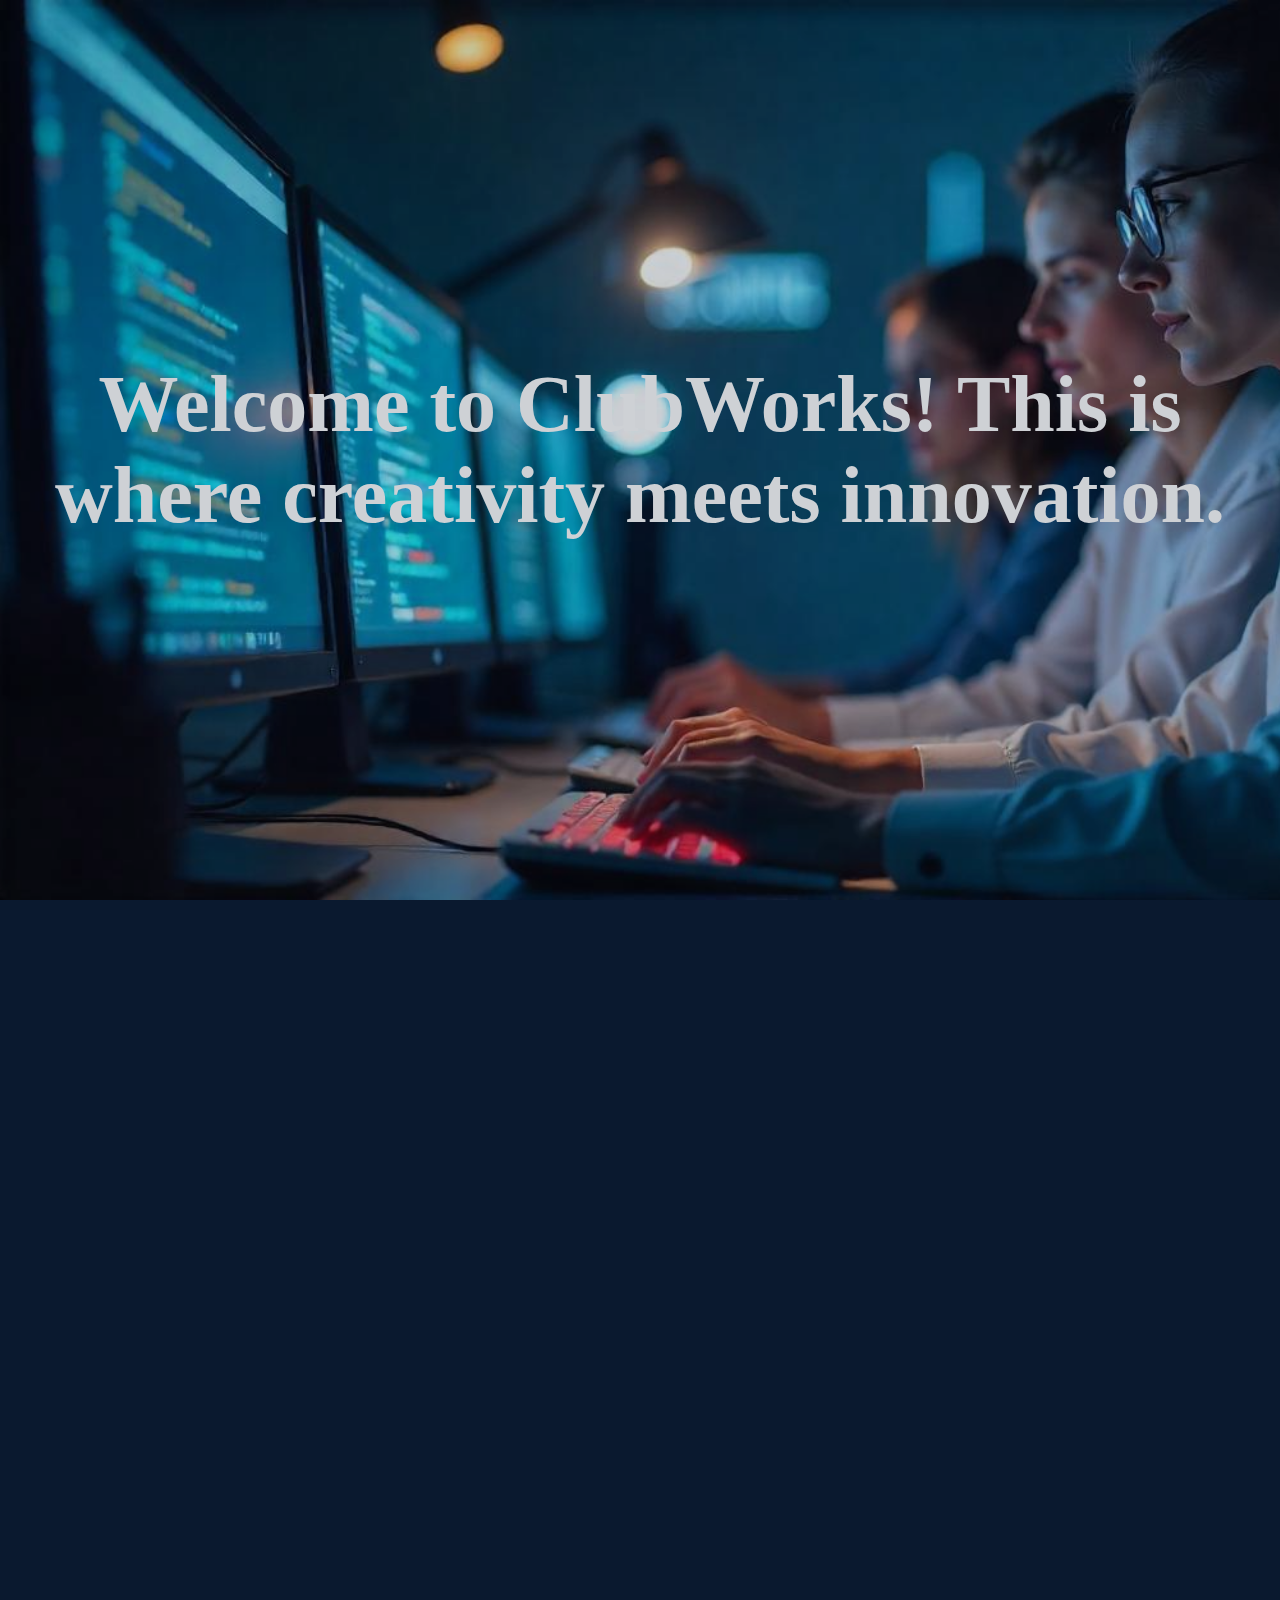
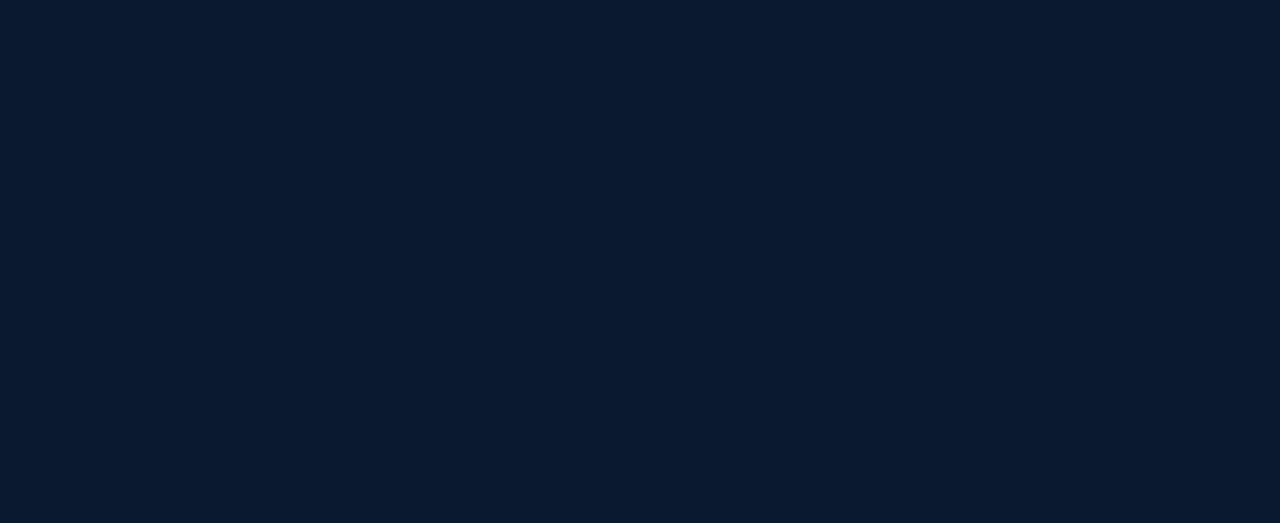
<file: index.html>
<!DOCTYPE html>
<html lang="fr">
<head>
    <meta charset="UTF-8">
    <meta name="viewport" content="width=device-width, initial-scale=1.0">
    <title>Page d'ouverture</title>
    <link rel="stylesheet" href="styles.css">
</head>
<body>

    <section class="hero">
        <h1>Welcome to ClubWorks! This is where creativity meets innovation.</h1>
    </section>

    <section class="hidden">
        <h1 class="title">What is ClubWorks?</h1>
    </section>
    <section class="hidden">
        <p class="description"> ClubWorks is a platform where we<br>
            showcase all the projects created by<br>
            our club (Open Minds Club) members. <br>
            It's a space for innovation, creativity,<br> and collaboration.
            Scroll down to see  <br>our challenges.
        </p>
        <img style="opacity:60%;" class="img" src="OIP-removebg-preview.png" alt="omc logo">
    </section>

    <h2 id="projects" class="hidden"> Discover our projects:</h2>

    <div class="hidden" id="projects-container">
        <!-- Profile Card Challenges -->
        <div class="cercle2" id="Profile-Card">
            <h3 class="category-title">Profile Card Challenges</h3>
        </div>
    
            <!-- Mini Game Challenges -->
        <div class="cercle2" id="Games">
            <h3 class="category-title">Mini Game Challenges</h3>
        </div>
    </div>

    
   
  <script src="script.js"></script>
</body>
</html>
</file>
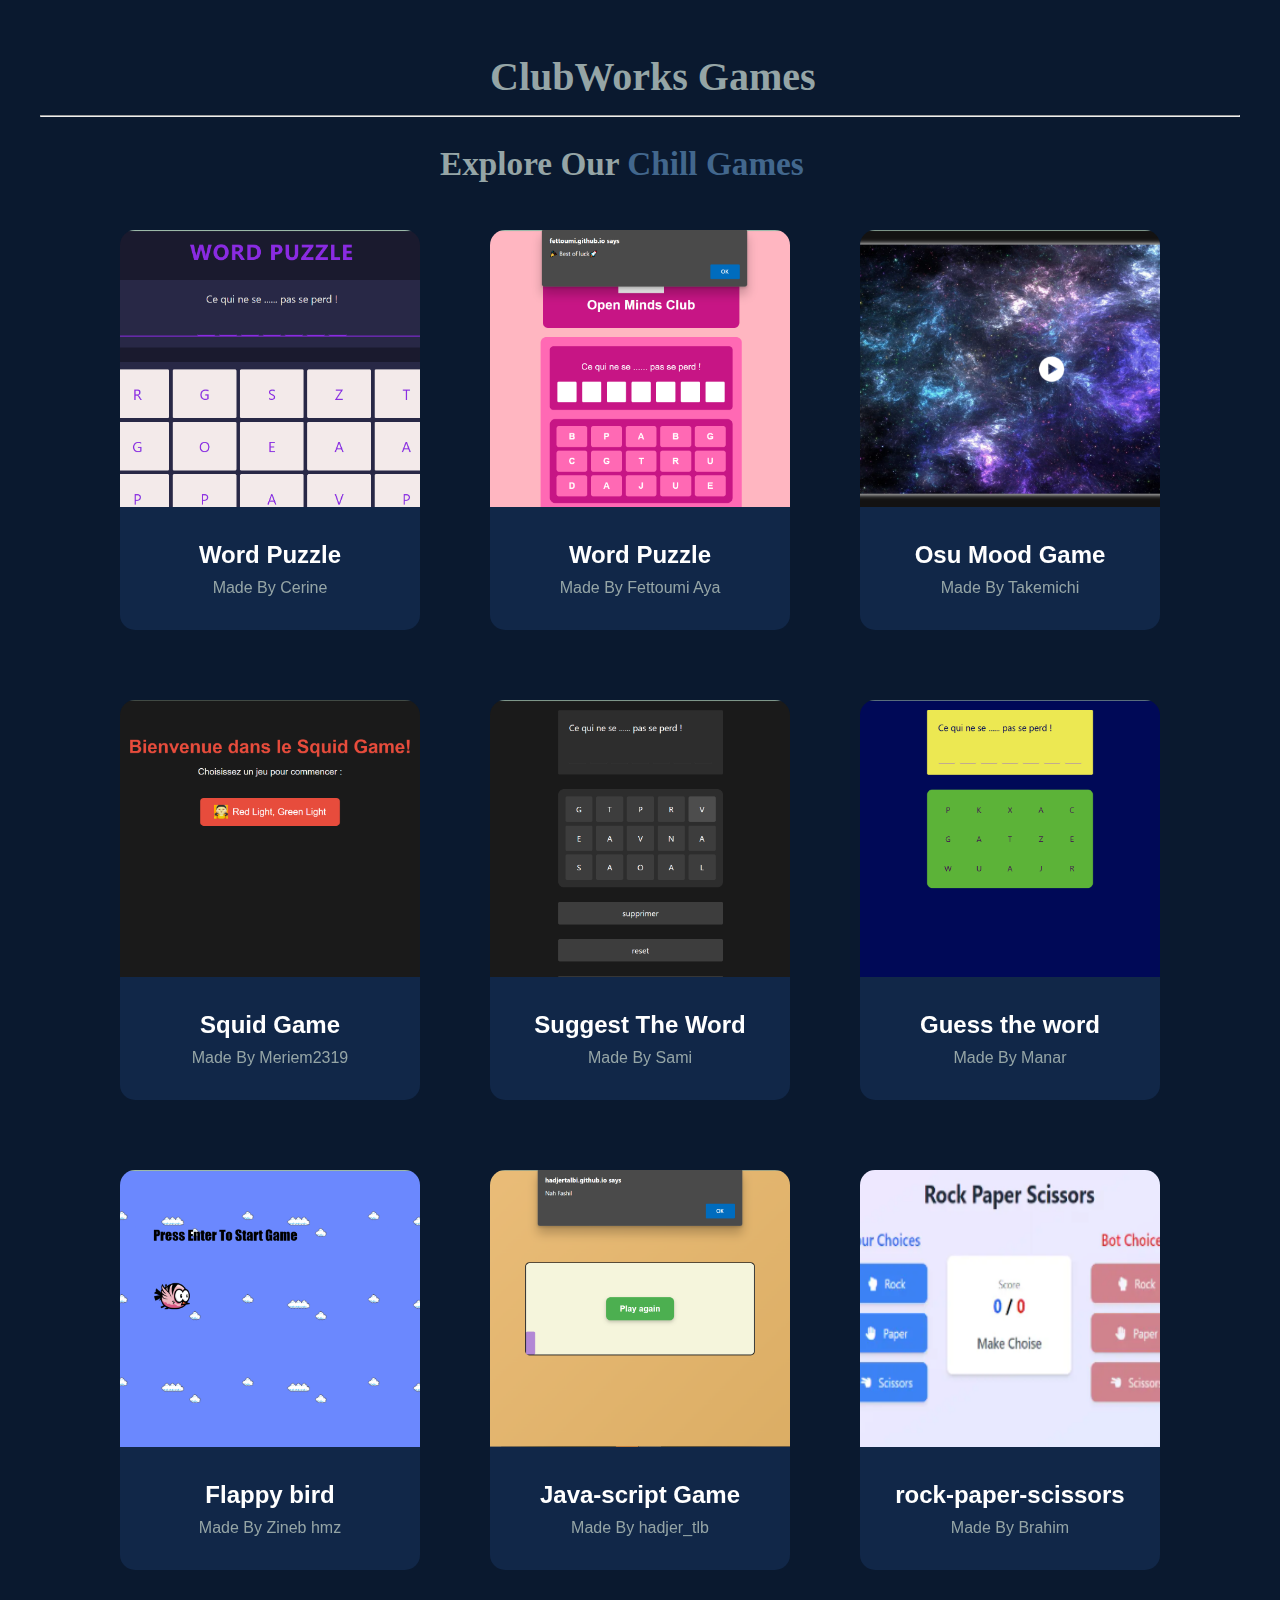
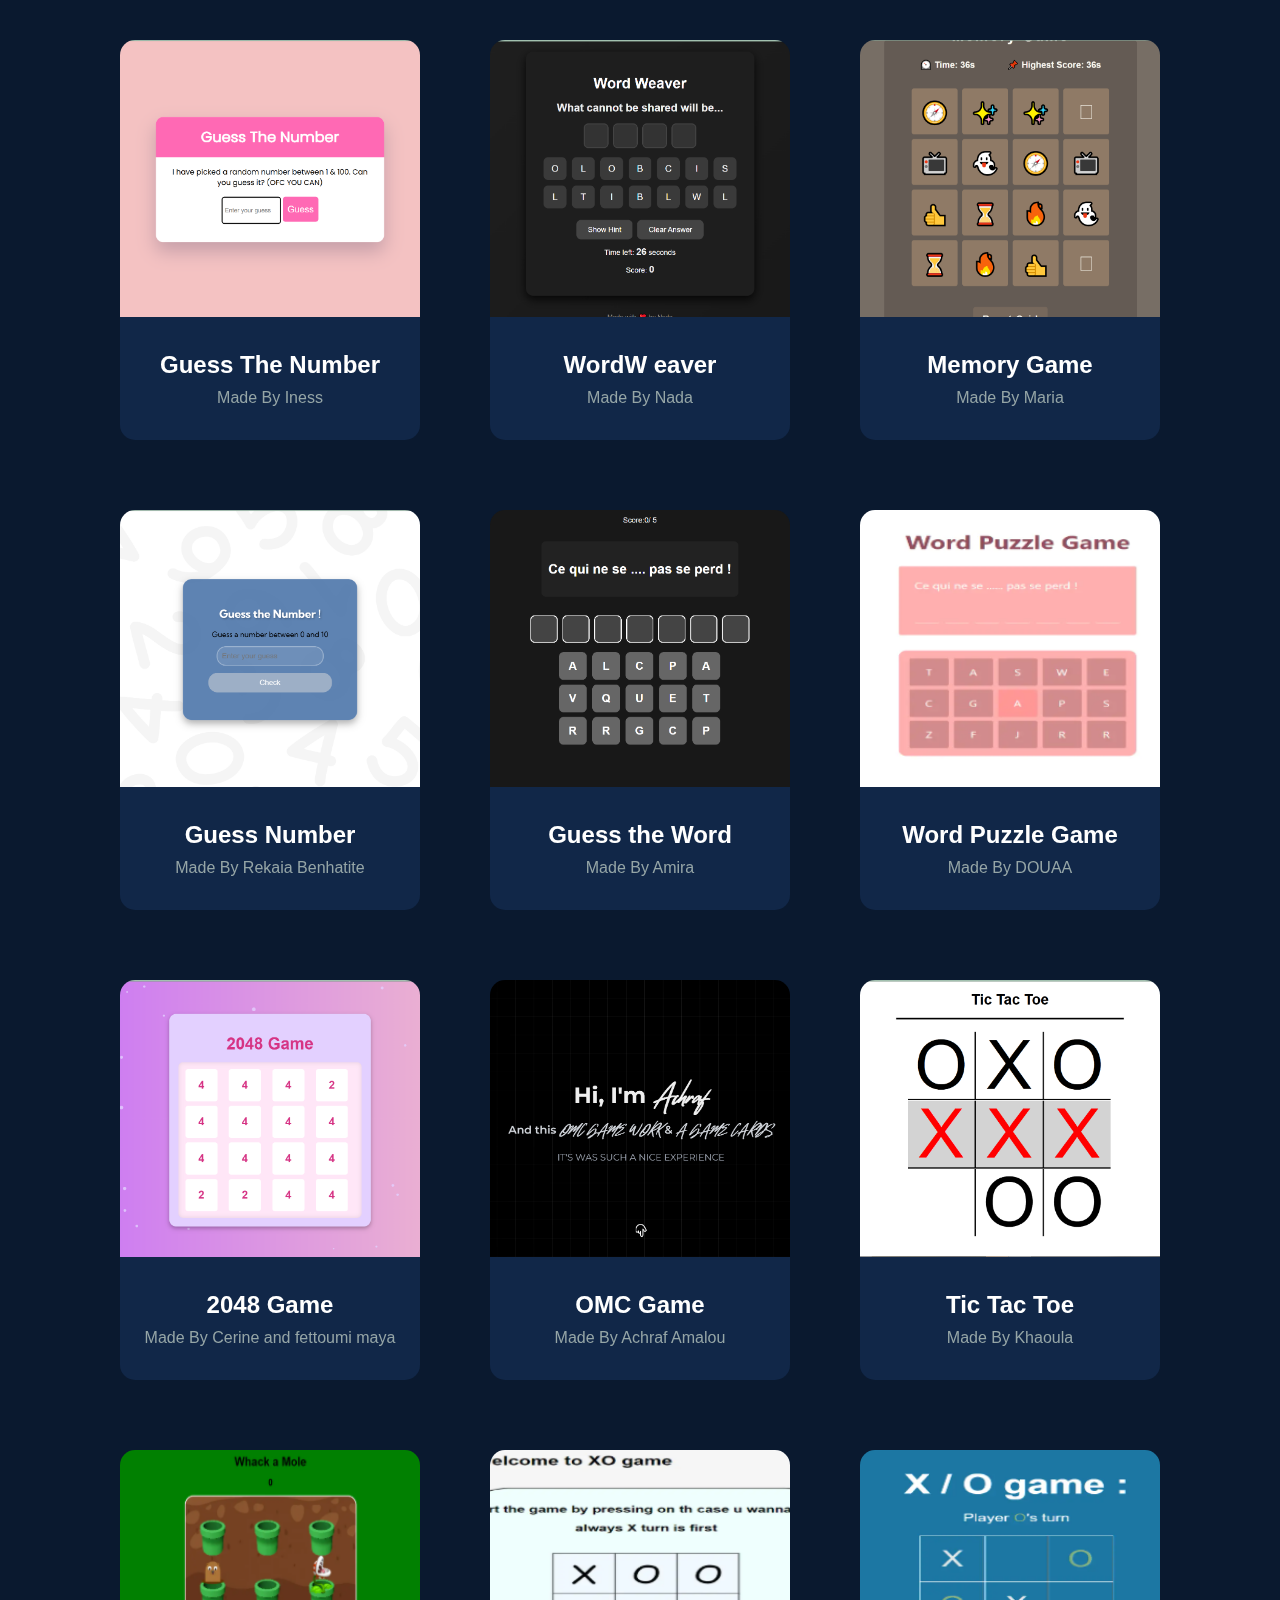
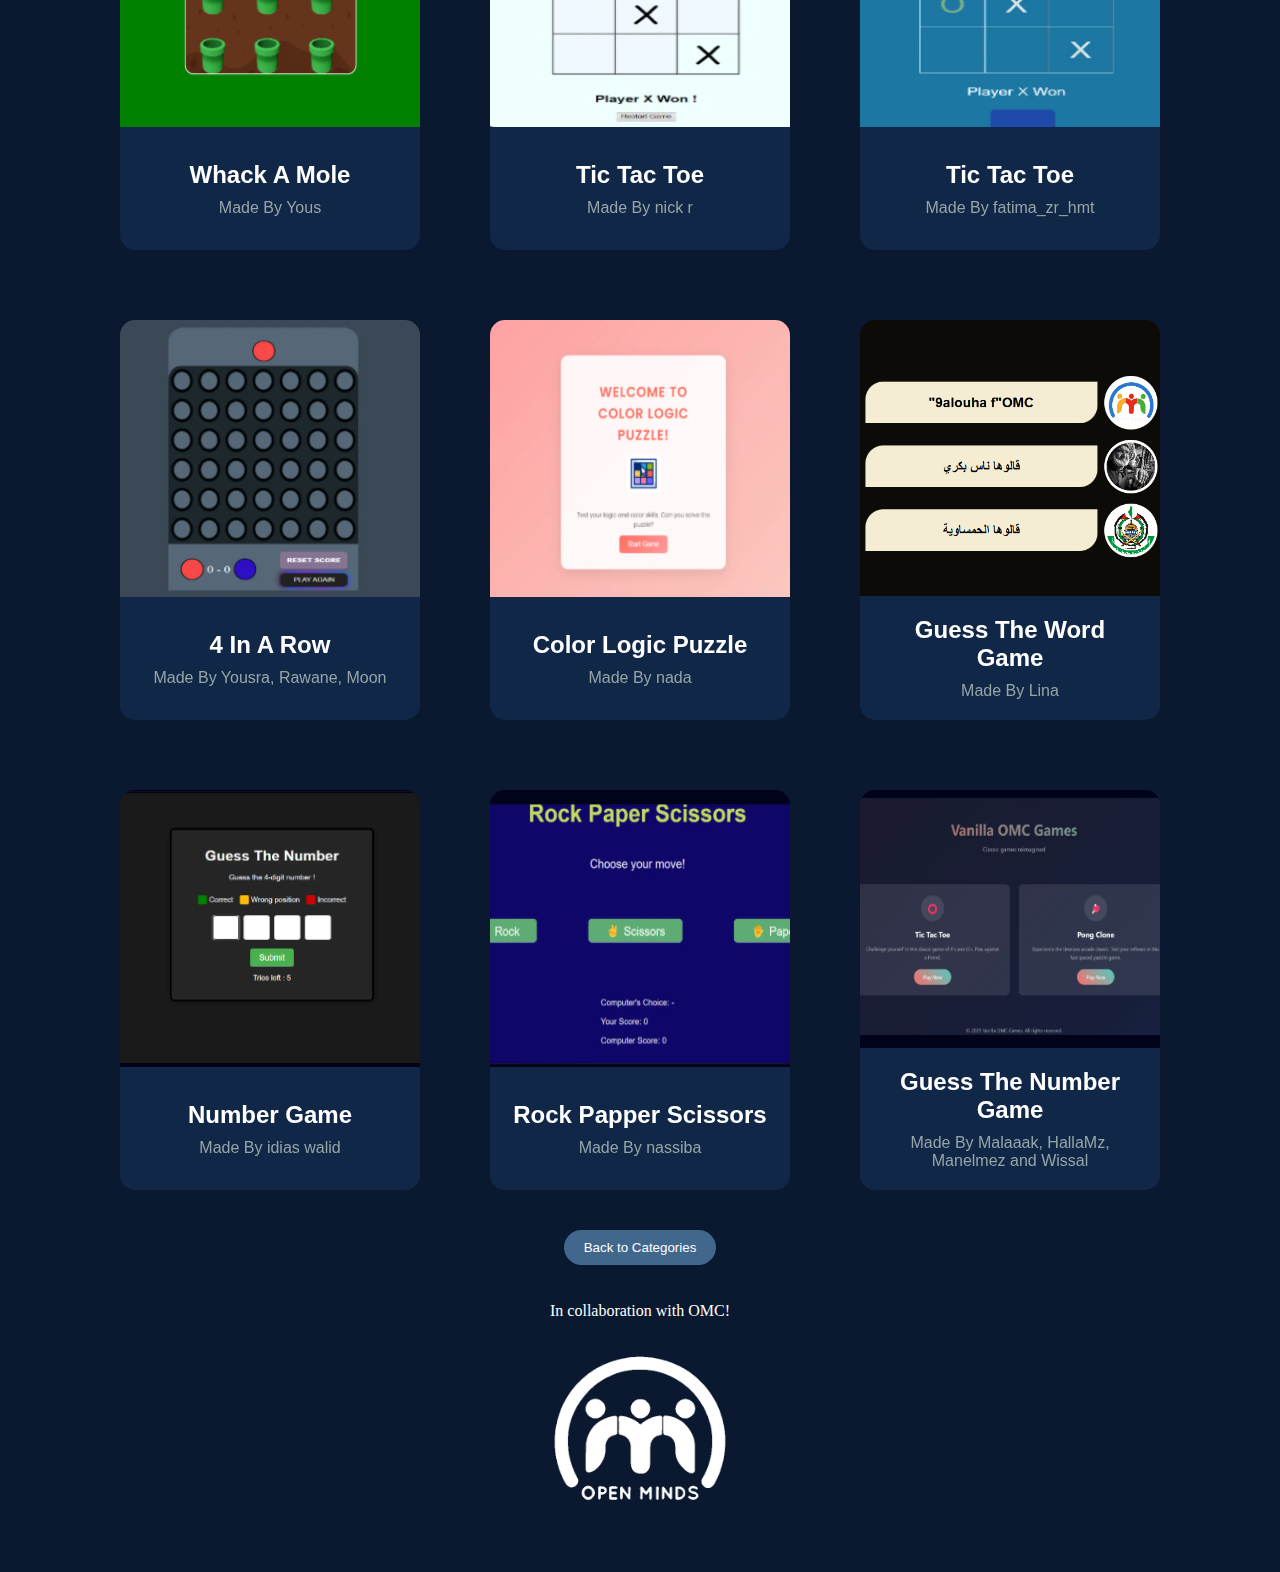
<file: chill-games.html>
<!DOCTYPE html>
<html lang="en">

<head>
    <meta charset="UTF-8">
    <meta name="viewport" content="width=device-width, initial-scale=1.0">
    <title>ClubWorks - Chill Games</title>
    <link rel="stylesheet" href="games-style.css">
</head>

<body>
    <h2 id="title">ClubWorks Games</h2>
    <hr>
    <h2 class="sub-titles2">Explore Our <span>Chill Games</span></h2>
    <div class="links">
        <div class="flip-card">
            <div class="flip-card-inner">
                <div class="flip-card-front">
                    <div class="card-top">

                        <img src="Screenshot 2025-02-20 232950.png" alt="word puzzle" class="ramadan-image">
                    </div>
                    <div class="card-bottom">
                        <h2>Word Puzzle</h2>
                        <p>Made By Cerine </p>
                    </div>
                </div>
                <div class="flip-card-back">
                    <a href="https://cerine-it.github.io/Word-Puzzle/" target="_blank">Tap To Play!</a>
                </div>
            </div>
        </div>

    
            <div class="flip-card">
                <div class="flip-card-inner">
                    <div class="flip-card-front">
                        <div class="card-top">

                            <img src="Screenshot 2025-02-20 232927.png" alt="word puzzle" class="ramadan-image">
                        </div>
                        <div class="card-bottom">
                            <h2>Word Puzzle</h2>
                            <p>Made By Fettoumi Aya </p>
                        </div>
                    </div>
                    <div class="flip-card-back">
                        <a href="https://fettoumi.github.io/word-puzzle/" target="_blank">Tap To Play!</a>
                    </div>
                </div>
            </div>
        
        
            <div class="flip-card">
                <div class="flip-card-inner">
                    <div class="flip-card-front">
                        <div class="card-top">

                            <img src="Screenshot 2025-02-20 232426.png" alt="osu mood game" class="ramadan-image">
                        </div>
                        <div class="card-bottom">
                            <h2>Osu Mood Game</h2>
                            <p>Made By Takemichi </p>
                        </div>
                    </div>
                    <div class="flip-card-back">
                        <a href="https://imadzakxy.github.io/osu_mood/" target="_blank">Tap To Play!</a>
                    </div>
                </div>
            </div>
        
        
            <div class="flip-card">
                <div class="flip-card-inner">
                    <div class="flip-card-front">
                        <div class="card-top">

                            <img src="Screenshot 2025-02-20 232904.png" alt="squid game" class="ramadan-image">
                        </div>
                        <div class="card-bottom">
                            <h2>Squid Game</h2>
                            <p>Made By Meriem2319 </p>
                        </div>
                    </div>
                    <div class="flip-card-back">
                        <a href="https://benfekhadoumeriem.github.io/squid-game/" target="_blank">Tap To Play!</a>
                    </div>
                </div>
            </div>
    
        
            <div class="flip-card">
                <div class="flip-card-inner">
                    <div class="flip-card-front">
                        <div class="card-top">

                            <img src="Screenshot 2025-02-20 232838.png" alt="suggest the word" class="ramadan-image">
                        </div>
                        <div class="card-bottom">
                            <h2>Suggest The Word</h2>
                            <p>Made By Sami </p>
                        </div>
                    </div>
                    <div class="flip-card-back">
                        <a href="https://rizu-sm.github.io/suggest-the-word/" target="_blank">Tap To Play!</a>
                    </div>
                </div>
            </div>
        
        
            <div class="flip-card">
                <div class="flip-card-inner">
                    <div class="flip-card-front">
                        <div class="card-top">

                            <img src="Screenshot 2025-02-20 232807.png" alt="Guess the word" class="ramadan-image">
                        </div>
                        <div class="card-bottom">
                            <h2>Guess the word</h2>
                            <p>Made By Manar </p>
                        </div>
                    </div>
                    <div class="flip-card-back">
                        <a href="https://manarrezik.github.io/guess-the-word/" target="_blank">Tap To Play!</a>
                    </div>
                </div>
            </div>
        
        
            <div class="flip-card">
                <div class="flip-card-inner">
                    <div class="flip-card-front">
                        <div class="card-top">

                            <img src="Screenshot 2025-02-20 232638.png" alt="flappy bird" class="ramadan-image">
                        </div>
                        <div class="card-bottom">
                            <h2>Flappy bird</h2>
                            <p>Made By Zineb hmz </p>
                        </div>
                    </div>
                    <div class="flip-card-back">
                        <a href="https://hemaizizineb.github.io/Flappy_bird_JS/" target="_blank">Tap To Play!</a>
                    </div>
                </div>
            </div>
        
        
            <div class="flip-card">
                <div class="flip-card-inner">
                    <div class="flip-card-front">
                        <div class="card-top">

                            <img src="Screenshot 2025-02-20 232602.png" alt="javascript game" class="ramadan-image">
                        </div>
                        <div class="card-bottom">
                            <h2>Java-script Game</h2>
                            <p>Made By hadjer_tlb </p>
                        </div>
                    </div>
                    <div class="flip-card-back">
                        <a href="https://hadjertalbi.github.io/PROJET_GAME/" target="_blank">Tap To Play!</a>
                    </div>
                </div>
            </div>
        
        
            <div class="flip-card">
                <div class="flip-card-inner">
                    <div class="flip-card-front">
                        <div class="card-top">

                            <img src="Capture d'écran 2025-02-21 184417.png" alt="rock-paper-scissors" class="ramadan-image">
                        </div>
                        <div class="card-bottom">
                            <h2>rock-paper-scissors</h2>
                            <p>Made By Brahim </p>
                        </div>
                    </div>
                    <div class="flip-card-back">
                        <a href="https://brahimbchel.github.io/rock-paper-scissors/" target="_blank">Tap To Play!</a>
                    </div>
                </div>
            </div>
        
        
            <div class="flip-card">
                <div class="flip-card-inner">
                    <div class="flip-card-front">
                        <div class="card-top">

                            <img src="Screenshot 2025-02-20 232527.png" alt="guess the number" class="ramadan-image">
                        </div>
                        <div class="card-bottom">
                            <h2>Guess The Number</h2>
                            <p>Made By Iness</p>
                        </div>
                    </div>
                    <div class="flip-card-back">
                        <a href="https://ines-aouali.github.io/guess_the_number/" target="_blank">Tap To Play!</a>
                    </div>
                </div>
            </div>
    
        
            <div class="flip-card">
                <div class="flip-card-inner">
                    <div class="flip-card-front">
                        <div class="card-top">

                            <img src="Screenshot 2025-02-20 232327.png" alt="wordw eaver" class="ramadan-image">
                        </div>
                        <div class="card-bottom">
                            <h2>WordW eaver</h2>
                            <p>Made By Nada </p>
                        </div>
                    </div>
                    <div class="flip-card-back">
                        <a href="https://nadameriem.github.io/Word_Weaver/" target="_blank">Tap To Play!</a>
                    </div>
                </div>
            </div>
        
        
            <div class="flip-card">
                <div class="flip-card-inner">
                    <div class="flip-card-front">
                        <div class="card-top">

                            <img src="Screenshot 2025-02-20 232359.png" alt="memory game" class="ramadan-image">
                        </div>
                        <div class="card-bottom">
                            <h2>Memory Game</h2>
                            <p>Made By Maria</p>
                        </div>
                    </div>
                    <div class="flip-card-back">
                        <a href="https://its-mg.github.io/Memory-Game/" target="_blank">Tap To Play!</a>
                    </div>
                </div>
            </div>

        
            <div class="flip-card">
                <div class="flip-card-inner">
                    <div class="flip-card-front">
                        <div class="card-top">

                            <img src="Screenshot 2025-02-20 232257.png" alt="guess number" class="ramadan-image">
                        </div>
                        <div class="card-bottom">
                            <h2>Guess Number</h2>
                            <p>Made By Rekaia Benhatite </p>
                        </div>
                    </div>
                    <div class="flip-card-back">
                        <a href="https://rekaia-benhatite.github.io/guess_number/" target="_blank">Tap To Play!</a>
                    </div>
                </div>
            </div>
        
        
            <div class="flip-card">
                <div class="flip-card-inner">
                    <div class="flip-card-front">
                        <div class="card-top">

                            <img src="Screenshot 2025-02-20 232232.png" alt="guess the word" class="ramadan-image">
                        </div>
                        <div class="card-bottom">
                            <h2>Guess the Word</h2>
                            <p>Made By Amira </p>
                        </div>
                    </div>
                    <div class="flip-card-back">
                        <a href="https://amirailli.github.io/Challenge2/" target="_blank">Tap To Play!</a>
                    </div>
                </div>
            </div>
        
        
            <div class="flip-card">
                <div class="flip-card-inner">
                    <div class="flip-card-front">
                        <div class="card-top">

                            <img src="Capture d'écran 2025-02-21 183827.png" alt="word puzzle game" class="ramadan-image">
                        </div>
                        <div class="card-bottom">
                            <h2>Word Puzzle Game</h2>
                            <p>Made By DOUAA </p>
                        </div>
                    </div>
                    <div class="flip-card-back">
                        <a href="https://douaachahrazed21.github.io/Word-Puzzle-Game/" target="_blank">Tap To Play!</a>
                    </div>
                </div>
            </div>
        
        
            <div class="flip-card">
                <div class="flip-card-inner">
                    <div class="flip-card-front">
                        <div class="card-top">

                            <img src="Screenshot 2025-02-20 232157.png" alt="2048 game" class="ramadan-image">
                        </div>
                        <div class="card-bottom">
                            <h2>2048 Game</h2>
                            <p>Made By Cerine and fettoumi maya </p>
                        </div>
                    </div>
                    <div class="flip-card-back">
                        <a href="https://cerine-it.github.io/2048-Game/" target="_blank">Tap To Play!</a>
                    </div>
                </div>
            </div>
        
    
            <div class="flip-card">
                <div class="flip-card-inner">
                    <div class="flip-card-front">
                        <div class="card-top">

                            <img src="Screenshot 2025-02-20 232132.png" alt="OMC game" class="ramadan-image">
                        </div>
                        <div class="card-bottom">
                            <h2> OMC Game</h2>
                            <p>Made By Achraf Amalou </p>
                        </div>
                    </div>
                    <div class="flip-card-back">
                        <a href="https://omcgames.netlify.app/" target="_blank">Tap To Play!</a>
                    </div>
                </div>
            </div>
        
        
            <div class="flip-card">
                <div class="flip-card-inner">
                    <div class="flip-card-front">
                        <div class="card-top">

                            <img src="Screenshot 2025-02-20 232026.png" alt="tictactoe" class="ramadan-image">
                        </div>
                        <div class="card-bottom">
                            <h2>Tic Tac Toe</h2>
                            <p>Made By Khaoula</p>
                        </div>
                    </div>
                    <div class="flip-card-back">
                        <a href="https://threerachaa.github.io/game/tictactoe.html" target="_blank">Tap To Play!</a>
                    </div>
                </div>
            </div>
            <div class="flip-card">
                <div class="flip-card-inner">
                    <div class="flip-card-front">
                        <div class="card-top">

                            <img src="Capture d'écran 2025-02-21 183404.png" alt="whack a  molr" class="ramadan-image">
                        </div>
                        <div class="card-bottom">
                            <h2>Whack A Mole</h2>
                            <p>Made By Yous</p>
                        </div>
                    </div>
                    <div class="flip-card-back">
                        <a href="https://youshs.github.io/whack-a-mole/" target="_blank">Tap To Play!</a>
                    </div>
                </div>
            </div>
            <div class="flip-card">
                <div class="flip-card-inner">
                    <div class="flip-card-front">
                        <div class="card-top">

                            <img src="Capture d'écran 2025-02-21 183253.png" alt="tictactoe" class="ramadan-image">
                        </div>
                        <div class="card-bottom">
                            <h2>Tic Tac Toe</h2>
                            <p>Made By nick r</p>
                        </div>
                    </div>
                    <div class="flip-card-back">
                        <a href="https://ift-rayan.github.io/xo/" target="_blank">Tap To Play!</a>
                    </div>
                </div>
            </div>
            <div class="flip-card">
                <div class="flip-card-inner">
                    <div class="flip-card-front">
                        <div class="card-top">

                            <img src="Capture d'écran 2025-02-21 183031.png" alt="tictactoe" class="ramadan-image">
                        </div>
                        <div class="card-bottom">
                            <h2>Tic Tac Toe</h2>
                            <p>Made By fatima_zr_hmt</p>
                        </div>
                    </div>
                    <div class="flip-card-back">
                        <a href="https://hamitoufatima.github.io/Game-OMC/" target="_blank">Tap To Play!</a>
                    </div>
                </div>
            </div>
            <div class="flip-card">
                <div class="flip-card-inner">
                    <div class="flip-card-front">
                        <div class="card-top">

                            <img src="Capture d'écran 2025-02-21 182822.png" alt="4 in a row" class="ramadan-image">
                        </div>
                        <div class="card-bottom">
                            <h2>4 In A Row</h2>
                            <p>Made By Yousra, Rawane, Moon</p>
                        </div>
                    </div>
                    <div class="flip-card-back">
                        <a href="https://4-in-a-row-jet.vercel.app/" target="_blank">Tap To Play!</a>
                    </div>
                </div>
            </div>
            <div class="flip-card">
                <div class="flip-card-inner">
                    <div class="flip-card-front">
                        <div class="card-top">

                            <img src="Capture d'écran 2025-02-21 182644.png" alt="color logique puzzle" class="ramadan-image">
                        </div>
                        <div class="card-bottom">
                            <h2>Color Logic Puzzle</h2>
                            <p>Made By nada</p>
                        </div>
                    </div>
                    <div class="flip-card-back">
                        <a href="https://nadameriem.github.io/Color-Logic-Puzzle/" target="_blank">Tap To Play!</a>
                    </div>
                </div>
            </div>
            <div class="flip-card">
                <div class="flip-card-inner">
                    <div class="flip-card-front">
                        <div class="card-top">

                            <img src="Capture d'écran 2025-02-21 182523.png" alt="guess the word game" class="ramadan-image">
                        </div>
                        <div class="card-bottom">
                            <h2>    Guess The Word Game</h2>
                            <p>Made By Lina</p>
                        </div>
                    </div>
                    <div class="flip-card-back">
                        <a href="https://lina-manel.github.io/second-challenge-OMC//" target="_blank">Tap To Play!</a>
                    </div>
                </div>
            </div>
            <div class="flip-card">
                <div class="flip-card-inner">
                    <div class="flip-card-front">
                        <div class="card-top">

                            <img src="Capture d'écran 2025-02-21 182354.png" alt="Number Game" class="ramadan-image">
                        </div>
                        <div class="card-bottom">
                            <h2>Number Game</h2>
                            <p>Made By idias walid</p>
                        </div>
                    </div>
                    <div class="flip-card-back">
                        <a href="https://idias29.github.io/Numberdle-Game/" target="_blank">Tap To Play!</a>
                    </div>
                </div>
            </div>
            <div class="flip-card">
                <div class="flip-card-inner">
                    <div class="flip-card-front">
                        <div class="card-top">

                            <img src="Capture d'écran 2025-02-21 182128.png" alt="rock paper scissors" class="ramadan-image">
                        </div>
                        <div class="card-bottom">
                            <h2>Rock Papper Scissors</h2>
                            <p>Made By nassiba</p>
                        </div>
                    </div>
                    <div class="flip-card-back">
                        <a href="https://nassibadjouabi.github.io/mini-game/" target="_blank">Tap To Play!</a>
                    </div>
                </div>
            </div>
            <div class="flip-card">
                <div class="flip-card-inner">
                    <div class="flip-card-front">
                        <div class="card-top">

                            <img src="Capture d'écran 2025-02-21 181841.png" alt="Guess the nulber game" class="ramadan-image">
                        </div>
                        <div class="card-bottom">
                            <h2>Guess The Number Game</h2>
                            <p>Made By Malaaak, HallaMz, Manelmez and Wissal</p>
                        </div>
                    </div>
                    <div class="flip-card-back">
                        <a href="https://malaklakroun21.github.io/VANILLA-GAMES/" target="_blank">Tap To Play!</a>
                    </div>
                </div>
            </div>
        
        
    </div>






    <button onclick="window.location.href='games.html'" class="back-button">Back to Categories</button>

    <footer>
        <p id="footer">In collaboration with OMC!</p>
        <img class="img" src="OIP-removebg-preview.png" alt="omc logo">
    </footer>
</body>

</html>
</file>
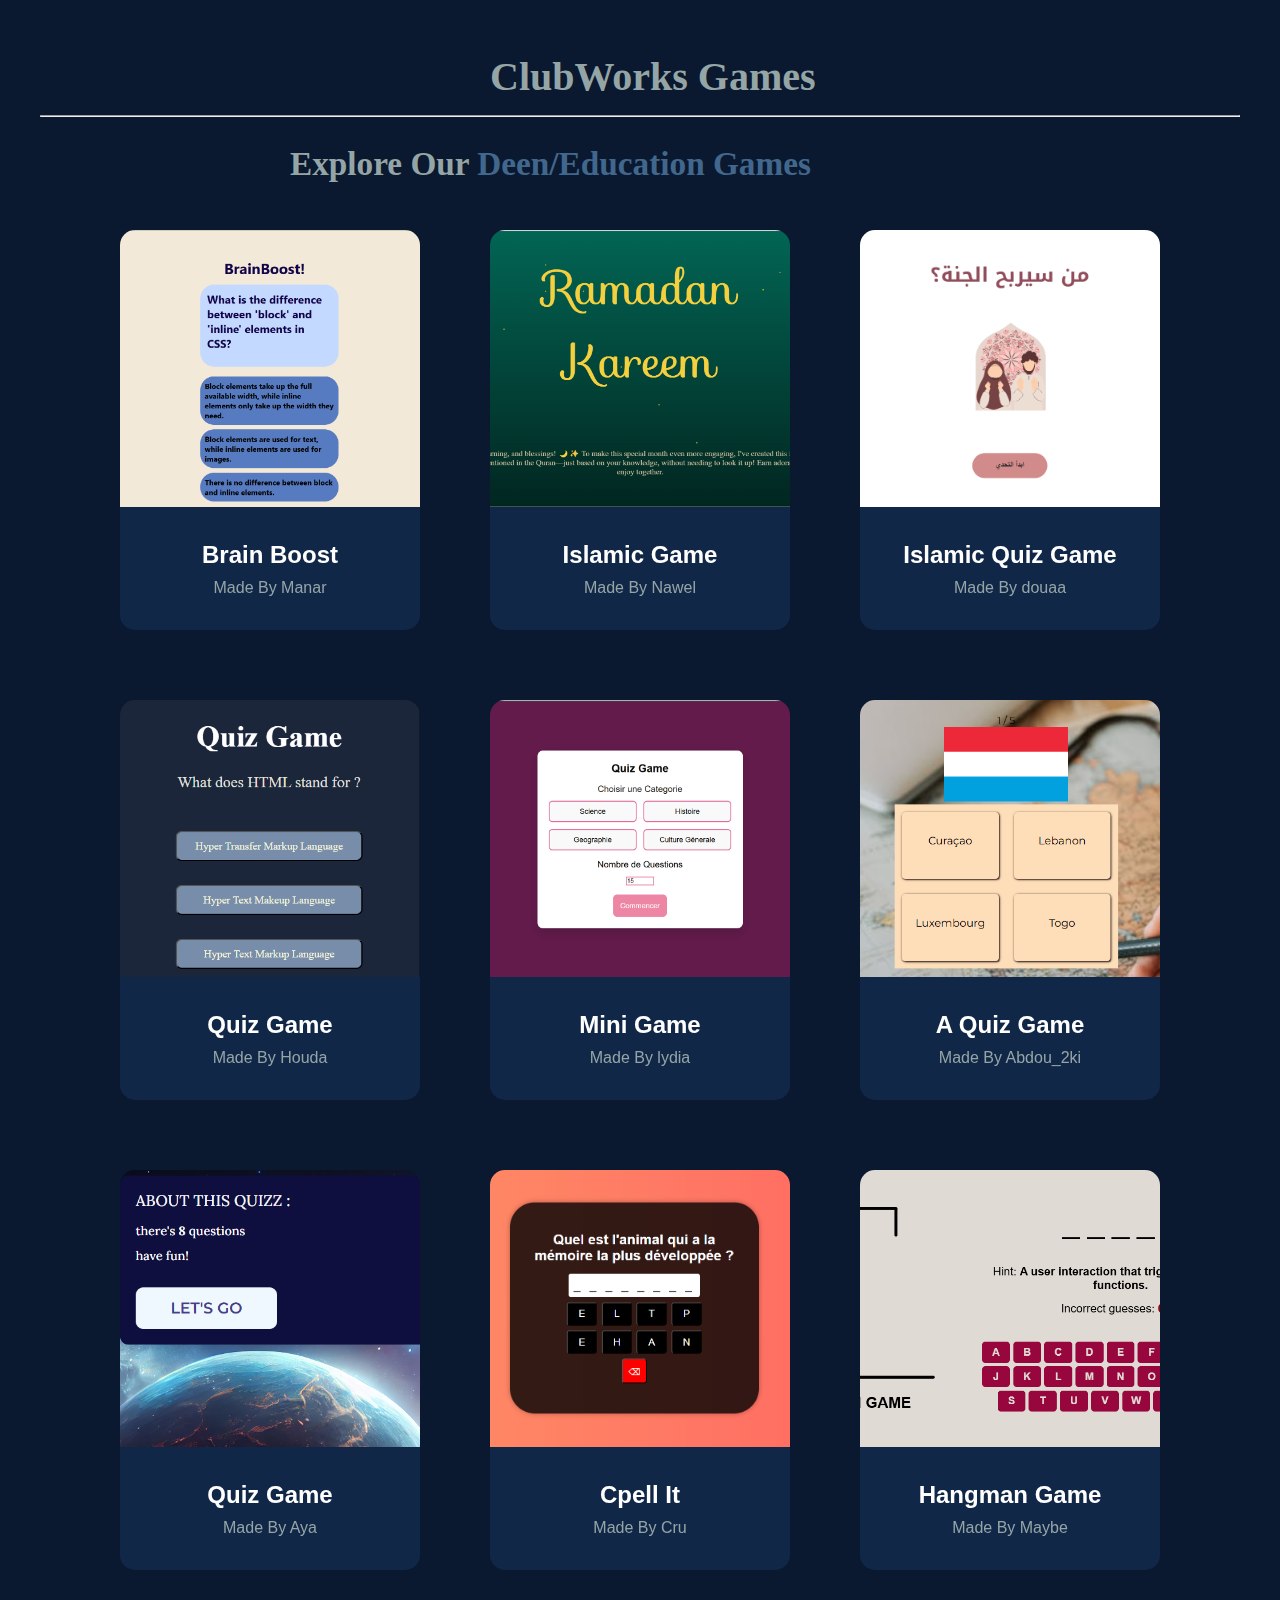
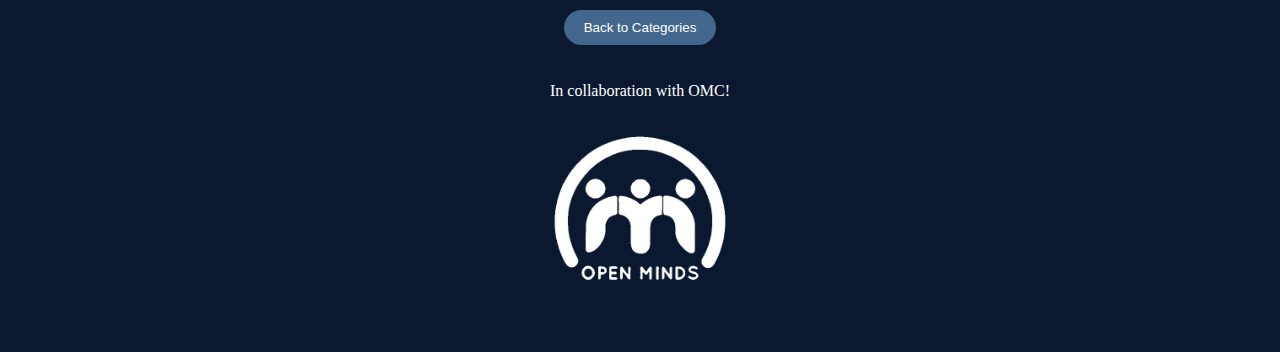
<file: deen-games.html>
<!DOCTYPE html>
<html lang="en">

<head>
    <meta charset="UTF-8">
    <meta name="viewport" content="width=device-width, initial-scale=1.0">
    <title>ClubWorks - Deen Games</title>
    <link rel="stylesheet" href="games-style.css">
</head>

<body>
    <h2 id="title">ClubWorks Games</h2>
    <hr>
    <h2 class="sub-titles3">Explore Our <span>Deen/Education Games </span></h2>

    <div class="links">
        <div class="flip-card">
            <div class="flip-card-inner">
                <div class="flip-card-front">
                    <div class="card-top">

                        <img src="Screenshot 2025-02-20 232714.png" alt="Brain Boost" class="ramadan-image">
                    </div>
                    <div class="card-bottom">
                        <h2>Brain Boost</h2>
                        <p>Made By Manar </p>
                    </div>
                </div>
                <div class="flip-card-back">
                    <a href="https://manarrezik.github.io/BrainBoost/" target="_blank">Tap To Play!</a>
                </div>
            </div>
        </div>

        <div class="flip-card">
            <div class="flip-card-inner">
                <div class="flip-card-front">
                    <div class="card-top">

                        <img src="image1.png" alt="islamic game" class="ramadan-image">
                    </div>
                    <div class="card-bottom">
                        <h2>Islamic Game</h2>
                        <p>Made By Nawel </p>
                    </div>
                </div>
                <div class="flip-card-back">
                    <a href="https://chellah-nawel.github.io/Islamic-Game/" target="_blank">Tap To Play!</a>
                </div>
            </div>
        </div>
        <div class="flip-card">
            <div class="flip-card-inner">
                <div class="flip-card-front">
                    <div class="card-top">

                        <img src="douaa.png" alt="Islamic Quiz game" class="ramadan-image">
                    </div>
                    <div class="card-bottom">
                        <h2>Islamic Quiz Game</h2>
                        <p>Made By douaa</p>
                    </div>
                </div>
                <div class="flip-card-back">
                    <a href="https://douaachahrazed21.github.io/Islamic-Quiz-Game/" target="_blank">Tap To Play!</a>
                </div>
            </div>
        </div>
        <div class="flip-card">
            <div class="flip-card-inner">
                <div class="flip-card-front">
                    <div class="card-top">

                        <img src="houda.png" alt=" Quiz Game" class="ramadan-image">
                    </div>
                    <div class="card-bottom">
                        <h2> Quiz Game</h2>
                        <p>Made By Houda</p>
                    </div>
                </div>
                <div class="flip-card-back">
                    <a href="https://hou-da-nour.github.io/Quiz-Game/" target="_blank">Tap To Play!</a>
                </div>
            </div>
        </div>
        <div class="flip-card">
            <div class="flip-card-inner">
                <div class="flip-card-front">
                    <div class="card-top">

                        <img src="Screenshot 2025-02-20 232106.png" alt=" Mini Game" class="ramadan-image">
                    </div>
                    <div class="card-bottom">
                        <h2> Mini Game</h2>
                        <p>Made By lydia</p>
                    </div>
                </div>
                <div class="flip-card-back">
                    <a href="https://lydiachal.github.io/minigame/" target="_blank">Tap To Play!</a>
                </div>
            </div>
        </div>
        <div class="flip-card">
            <div class="flip-card-inner">
                <div class="flip-card-front">
                    <div class="card-top">

                        <img src="Capture d'écran 2025-02-20 235053.png" alt=" A Quiz Game" class="ramadan-image">
                    </div>
                    <div class="card-bottom">
                        <h2> A Quiz Game</h2>
                        <p>Made By Abdou_2ki</p>
                    </div>
                </div>
                <div class="flip-card-back">
                    <a href="https://abdou-x-25.github.io/a-quiz-game/" target="_blank">Tap To Play!</a>
                </div>
            </div>
        </div>
        <div class="flip-card">
            <div class="flip-card-inner">
                <div class="flip-card-front">
                    <div class="card-top">

                        <img src="Capture d'écran 2025-02-20 235304.png" alt=" Quiz Game" class="ramadan-image">
                    </div>
                    <div class="card-bottom">
                        <h2> Quiz Game</h2>
                        <p>Made By Aya</p>
                    </div>
                </div>
                <div class="flip-card-back">
                    <a href="https://aya047.github.io/game.github.io/" target="_blank">Tap To Play!</a>
                </div>
            </div>
        </div>
        <div class="flip-card">
            <div class="flip-card-inner">
                <div class="flip-card-front">
                    <div class="card-top">

                        <img src="Capture d'écran 2025-02-21 000315.png" alt="spell it" class="ramadan-image">
                    </div>
                    <div class="card-bottom">
                        <h2> Cpell It</h2>
                        <p>Made By Cru</p>
                    </div>
                </div>
                <div class="flip-card-back">
                    <a href="https://cru-sudo.github.io/spell-it-/" target="_blank">Tap To Play!</a>
                </div>
            </div>
        </div>
        <div class="flip-card">
            <div class="flip-card-inner">
                <div class="flip-card-front">
                    <div class="card-top">

                        <img src="Capture d'écran 2025-02-21 000538.png" alt="hangman game" class="ramadan-image">
                    </div>
                    <div class="card-bottom">
                        <h2> Hangman Game</h2>
                        <p>Made By Maybe</p>
                    </div>
                </div>
                <div class="flip-card-back">
                    <a href="https://may01-cpu.github.io/Hangman-Game/" target="_blank">Tap To Play!</a>
                </div>
            </div>
        </div>
    </div>














    <button onclick="window.location.href='games.html'" class="back-button">Back to Categories</button>

    <footer>
        <p id="footer">In collaboration with OMC!</p>
        <img class="img" src="OIP-removebg-preview.png" alt="omc logo">
    </footer>
</body>

</html>
</file>
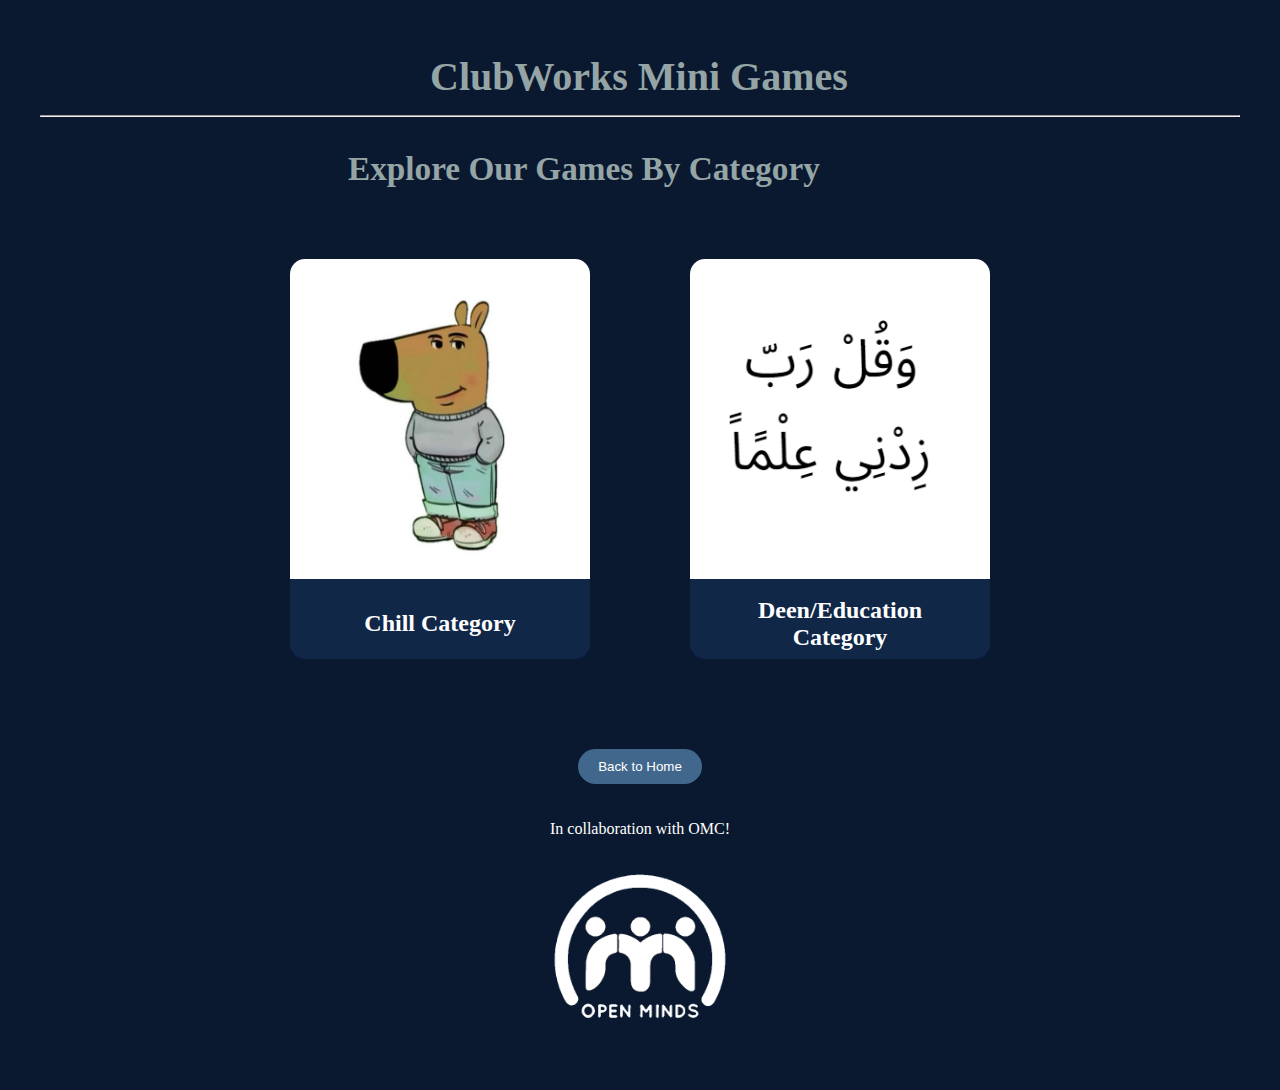
<file: games.html>
<!DOCTYPE html>
<html lang="en">
<head>
    <meta charset="UTF-8">
    <meta name="viewport" content="width=device-width, initial-scale=1.0">
    <title>ClubWorks - Mini Games</title>
    <link rel="stylesheet" href="games-style.css">
</head>
<body>
    <h2 id="title2">ClubWorks Mini Games</h2>
    <hr>
    <h2 class="sub-titles1">Explore Our Games By Category</h2>
    
    
    <!-- Categories Navigation -->
    <div class="categories-nav">
        <div class="game-category-card">
            <a href="chill-games.html" class="category-link">
                <div class="category-card-content">
                    <div class="category-image-container">
                        <img src="Just a chill guy.jpg" alt="chill category" class="category-image">
                    </div>
                    <div class="category-info">
                        <h2>Chill Category</h2>
                    </div>
                </div>
            </a>
        </div>
        <div class="game-category-card">
            <a href="deen-games.html" class="category-link">
                <div class="category-card-content">
                    <div class="category-image-container">
                        <img src="Capture d'écran 2025-02-22 005646.png" alt="deen category" class="category-image">
                    </div>
                    <div class="category-info">
                        <h2>Deen/Education Category</h2>
                    </div>
                </div>
            </a>
        </div>
    </div>

    <button onclick="window.location.href='index.html'" class="back-button">Back to Home</button>

    <footer>
        <p id="footer">In collaboration with OMC!</p>
        <img class="img" src="OIP-removebg-preview.png" alt="omc logo">
        
    </footer>
</div>
</body>
</html>
</file>
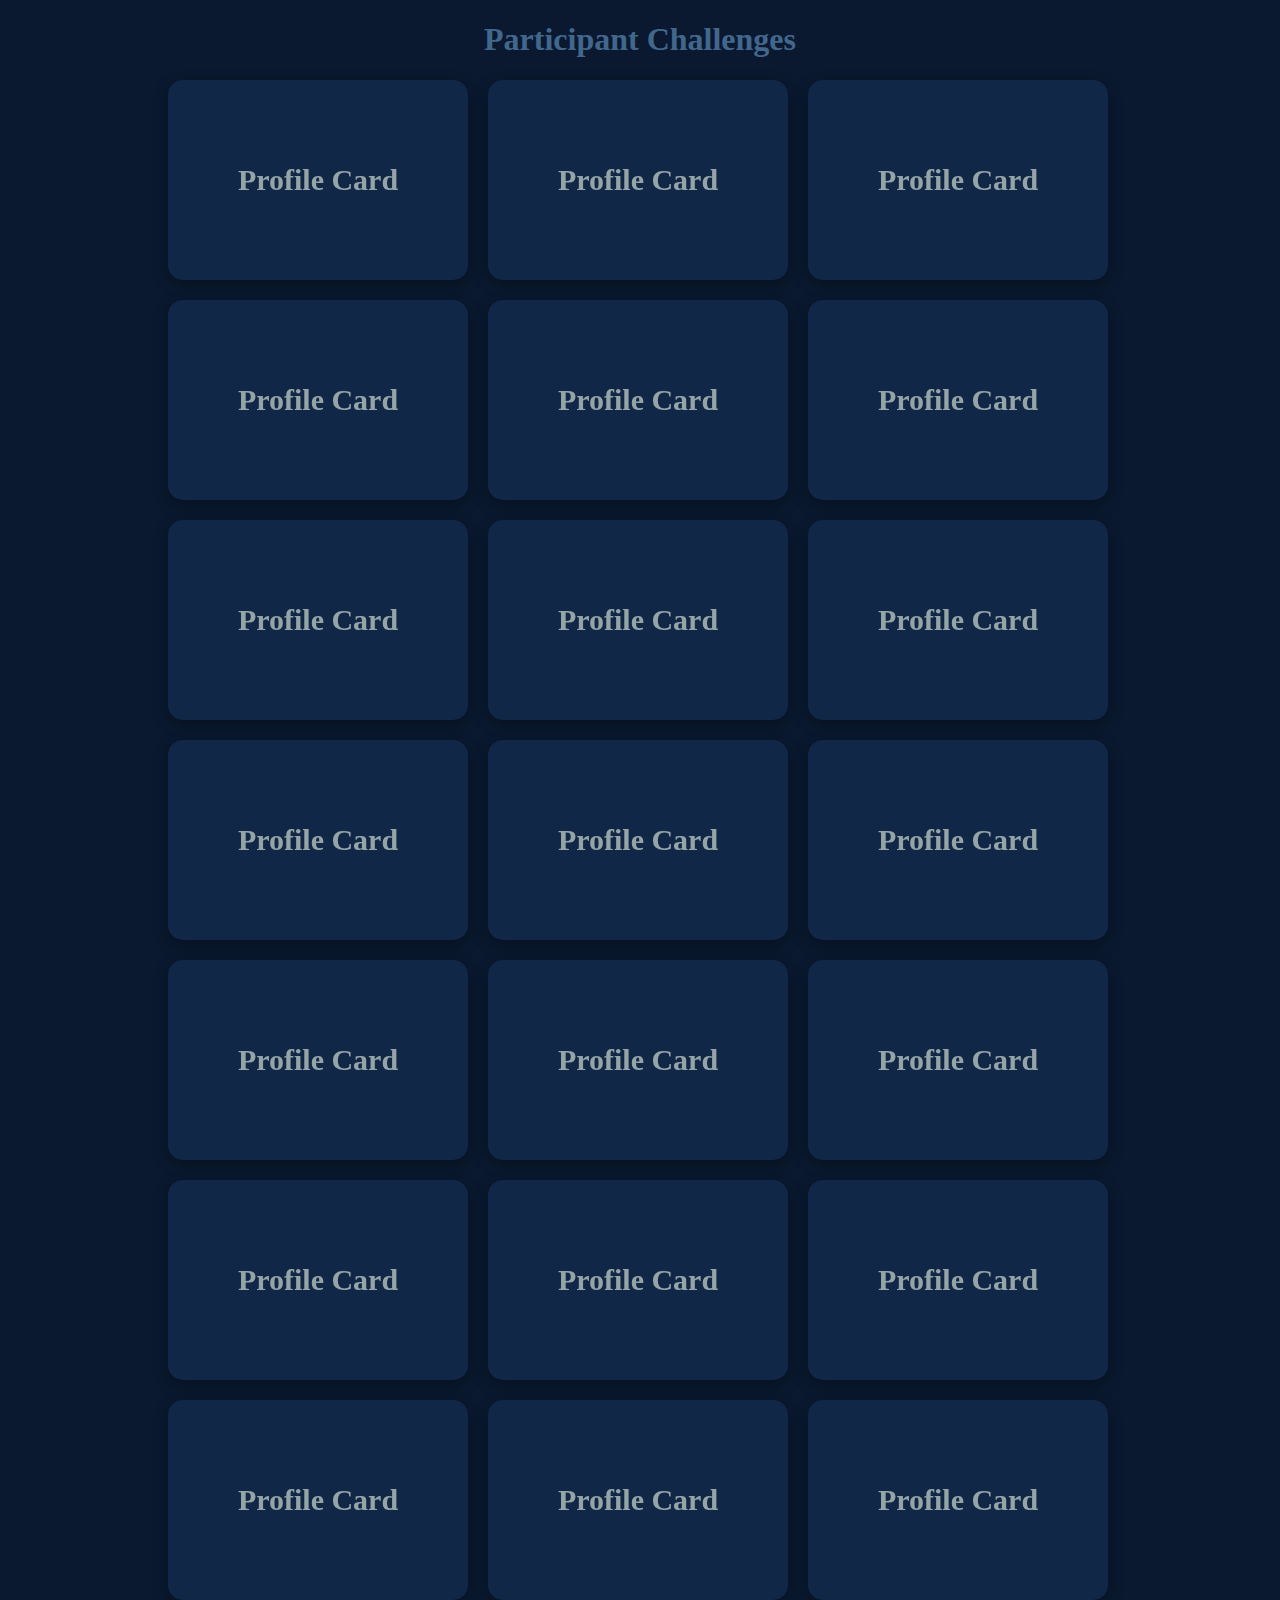
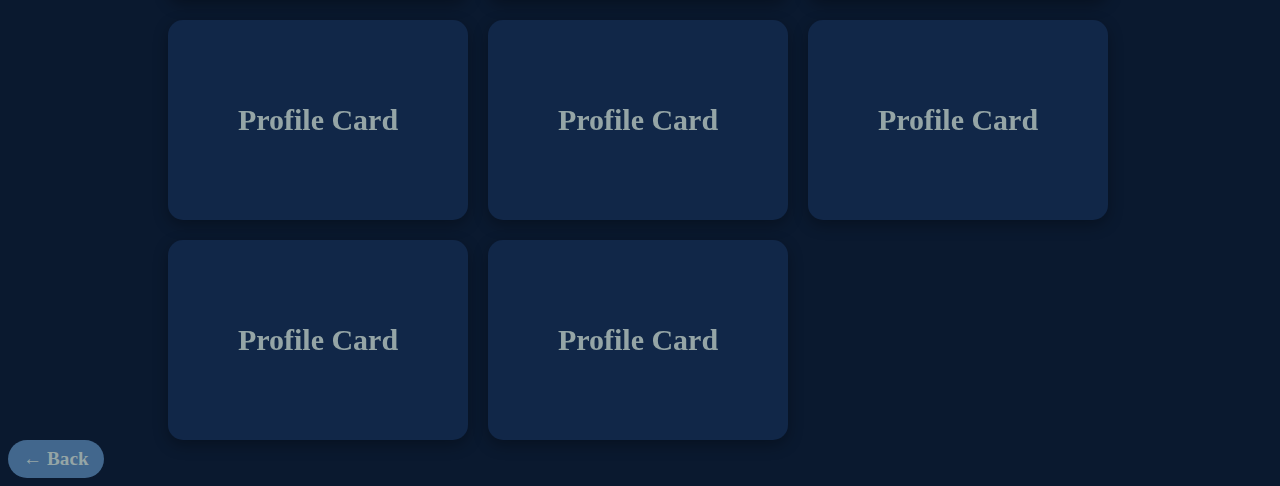
<file: profile-card.html>
<!DOCTYPE html>
<html lang="en">
<head>
    <meta charset="UTF-8">
    <meta name="viewport" content="width=device-width, initial-scale=1.0">
    <title>Profile-Card</title>
    <link rel="stylesheet" href="profile-card-style.css">
</head>
<body>
    <h1>Participant Challenges</h1>

    <div class="links">

        <div class="flip-card">
            <div class="flip-card-inner">
                <div class="flip-card-front">
                    <h2>Profile Card</h2>
                </div>
                <div class="flip-card-back">
                    <a href="https://nadameriem.github.io/Profile-Card/" target="_blank">Made by Nada</a>
                </div>
            </div>
        </div>

        <div class="flip-card">
            <div class="flip-card-inner">
                <div class="flip-card-front">
                    <h2>Profile Card</h2>
                </div>
                <div class="flip-card-back">
                    <a href="https://cerine-it.github.io/profile-card/" target="_blank">Made byCerine🦋</a>
                </div>
            </div>
        </div>

        <div class="flip-card">
            <div class="flip-card-inner">
                <div class="flip-card-front">
                    <h2>Profile Card</h2>
                </div>
                <div class="flip-card-back">
                    <a href="https://rawane-dev.github.io/profile-card/" target="_blank">Made by Rawane</a>
                </div>
            </div>
        </div>

        <div class="flip-card">
            <div class="flip-card-inner">
                <div class="flip-card-front">
                    <h2>Profile Card</h2>
                </div>
                <div class="flip-card-back">
                    <a href="https://ines-aouali.github.io/profile-card/">Made by iness🌸</a></a>
                </div>
            </div>
        </div>

        <div class="flip-card">
            <div class="flip-card-inner">
                <div class="flip-card-front">
                    <h2>Profile Card</h2>
                </div>
                <div class="flip-card-back">
                    <a href="https://yousrabch.github.io/First-challange/">Made by Yousra♡</a>
                </div>
            </div>
        </div>

        <div class="flip-card">
            <div class="flip-card-inner">
                <div class="flip-card-front">
                    <h2>Profile Card</h2>
                </div>
                <div class="flip-card-back">
                    <a href="https://hadjertalbi.github.io/Hadjer/">Made by Hadjer_tlb🐰🌸</a>
                </div>
            </div>
        </div>

        <div class="flip-card">
            <div class="flip-card-inner">
                <div class="flip-card-front">
                    <h2>Profile Card</h2>
                </div>
                <div class="flip-card-back">
                    <a href="https://djohrabadache.github.io/Frontend-workshop/">Made by nerdyorca</a>
                </div>
            </div>
        </div>

        <div class="flip-card">
            <div class="flip-card-inner">
                <div class="flip-card-front">
                    <h2>Profile Card</h2>
                </div>
                <div class="flip-card-back">
                    <a href="https://benfekhadoumeriem.github.io/profile-card/">Made by meriem2319</a>
                </div>
            </div>
        </div>

        <div class="flip-card">
            <div class="flip-card-inner">
                <div class="flip-card-front">
                    <h2>Profile Card</h2>
                </div>
                <div class="flip-card-back">
                    <a href="https://hemaizizineb.github.io/Profile-card/">Made by zineb hmz</a>
                </div>
            </div>
        </div>

        <div class="flip-card">
            <div class="flip-card-inner">
                <div class="flip-card-front">
                    <h2>Profile Card</h2>
                </div>
                <div class="flip-card-back">
                    <a href="https://chellah-nawel.github.io/First-HTML-challenge/">Made by Nawel💜</a>
                </div>
            </div>
        </div>

        <div class="flip-card">
            <div class="flip-card-inner">
                <div class="flip-card-front">
                    <h2>Profile Card</h2>
                </div>
                <div class="flip-card-back">
                    <a href="https://may01-cpu.github.io/Profile-card/Profile-Card/">Made by Maybe</a>
                </div>
            </div>
        </div>

        <div class="flip-card">
            <div class="flip-card-inner">
                <div class="flip-card-front">
                    <h2>Profile Card</h2>
                </div>
                <div class="flip-card-back">
                    <a href="https://cru-sudo.github.io/profile_card_/">Made by Cru</a>
                </div>
            </div>
        </div>

        <div class="flip-card">
            <div class="flip-card-inner">
                <div class="flip-card-front">
                    <h2>Profile Card</h2>
                </div>
                <div class="flip-card-back">
                    <a href="https://achrafamalou77.github.io/OMC-Card-profile/">Made by achraf amalou</a>
                </div>
            </div>
        </div>

        <div class="flip-card">
            <div class="flip-card-inner">
                <div class="flip-card-front">
                    <h2>Profile Card</h2>
                </div>
                <div class="flip-card-back">
                    <a href="https://douaachahrazed21.github.io/Profile-Card/">Made by  *دعاء شهرزاد*</a>
                </div>
            </div>
        </div>

        <div class="flip-card">
            <div class="flip-card-inner">
                <div class="flip-card-front">
                    <h2>Profile Card</h2>
                </div>
                <div class="flip-card-back">
                    <a href="https://meriem-rachedi.github.io/challengen1/">Made by meriem rachedi</a>
                </div>
            </div>
        </div>

        <div class="flip-card">
            <div class="flip-card-inner">
                <div class="flip-card-front">
                    <h2>Profile Card</h2>
                </div>
                <div class="flip-card-back">
                    <a href="https://youshs.github.io/Profile_Card/">Made by Yous</a>
                </div>
            </div>
        </div>


        <div class="flip-card">
            <div class="flip-card-inner">
                <div class="flip-card-front">
                    <h2>Profile Card</h2>
                </div>
                <div class="flip-card-back">
                    <a href="https://oumelkheirbkh.github.io/omc_first_challenge/">Made by oumelkheiirbkh</a>
                </div>
            </div>
        </div>

        <div class="flip-card">
            <div class="flip-card-inner">
                <div class="flip-card-front">
                    <h2>Profile Card</h2>
                </div>
                <div class="flip-card-back">
                    <a href="https://lina-manel.github.io/first-challenge-OMC/">Made by Lina</a>
                </div>
            </div>
        </div>

        <div class="flip-card">
            <div class="flip-card-inner">
                <div class="flip-card-front">
                    <h2>Profile Card</h2>
                </div>
                <div class="flip-card-back">
                    <a href="https://fettoumi.github.io/profil__card-2/">Made by fettoumi maya</a>
                </div>
            </div>
        </div>

        <div class="flip-card">
            <div class="flip-card-inner">
                <div class="flip-card-front">
                    <h2>Profile Card</h2>
                </div>
                <div class="flip-card-back">
                    <a href="https://halla38.github.io/Victor/">Made by HallaMz</a>
                </div>
            </div>
        </div>

        <div class="flip-card">
            <div class="flip-card-inner">
                <div class="flip-card-front">
                    <h2>Profile Card</h2>
                </div>
                <div class="flip-card-back">
                    <a href="https://sarasdn25.github.io/victor-card/">Made by sara</a>
                </div>
            </div>
        </div>

        <div class="flip-card">
            <div class="flip-card-inner">
                <div class="flip-card-front">
                    <h2>Profile Card</h2>
                </div>
                <div class="flip-card-back">
                    <a href="https://derbassimeriem.github.io/profile-card-/">Made by Meriem</a>
                </div>
            </div>
        </div>

        <div class="flip-card">
            <div class="flip-card-inner">
                <div class="flip-card-front">
                    <h2>Profile Card</h2>
                </div>
                <div class="flip-card-back">
                    <a href="https://rekaia-benhatite.github.io/Profil_Card/">Made by Rekaia Benhatite</a>
                </div>
            </div>
        </div>

        <div class="flip-card">
            <div class="flip-card-inner">
                <div class="flip-card-front">
                    <h2>Profile Card</h2>
                </div>
                <div class="flip-card-back">
                    <a href="https://cerinehafri.github.io/profile-card-challenge-1/">Made by Cerine Hafri</a>
                </div>
            </div>
        </div>

        <div class="flip-card">
            <div class="flip-card-inner">
                <div class="flip-card-front">
                    <h2>Profile Card</h2>
                </div>
                <div class="flip-card-back">
                    <a href="https://amirailli.github.io/challenge1/">Made by Amira</a>
                </div>
            </div>
        </div>

        <div class="flip-card">
            <div class="flip-card-inner">
                <div class="flip-card-front">
                    <h2>Profile Card</h2>
                </div>
                <div class="flip-card-back">
                    <a href="https://imadzakxy.github.io/profile-insta/">Made by Takemichi</a>
                </div>
            </div>
        </div>
    </div>
    <a href="index.html" class="Back">← Back</a>
</body>
</html>
</file>
<file: styles.css>
*{
    padding: 0%;
    margin: 0%;
}
body{
    background-color: #0A192F;
    background-repeat: no-repeat;
    background-size: cover;
    background-attachment: fixed;
    overflow-x: hidden;
}


.hero {
    background-image: url(freepik__computer-scientists-in-a-team-work-to-build-a-web-__53700.png);
    background-repeat: no-repeat;
    background-size: cover;
    opacity: 80%;
    height: 100vh;
    font-size: 40px;
    font-weight: bolder;
    color: #ffffff;
    display: flex;
    text-align: center;
    flex-direction: column;
    justify-content: center;
    align-items: center;
}

.title{
   color: rgb(171, 173, 175);
   font-size: 90px;
   margin: 30px;
}

.description{
    color: #837f7f;
    font-size: 40px ;
    margin:80px;
}

.img{
    
    width: 60vh;
    height: 20rem;
    transform: translate(210%, -110%);
}

#projects{
    color: rgb(171, 173, 175);
   font-size: 90px;
   margin: 30px;
   transform: translate(0%, -330%);
}

.hidden {
    opacity: 0;
    transform: translateY(50px); 
    transition: opacity 0.6s ease-out, transform 0.6s ease-out;
}
.show {
    opacity: 1;
    transform: translateY(0);
}

#projects-container {
    display: flex;
    justify-content: space-around;
    gap: 2rem;
    padding: 2rem;
    transform: translateY(-180%);
}

.cercle2 {
    background: #112748;
    padding: 1.5rem;
    border-radius: 10px;
    width: 50%;
    text-align: center;
}

.category-title {
    font-size: 1.8rem;
    margin-bottom: 1rem;
    color: #95a5a6;
}
</file>
<file: games-style.css>
body{
    background-color: #0A192F;
    background-repeat: no-repeat;
    background-size: cover;
    background-attachment: fixed;
    overflow-x: hidden;
}

#title {
    margin-bottom: 15px; /* Reduced from default */
    color: #95a5a6;
    font-size: 2.5rem;
    margin-left: 450px;
}
#title1 {
    margin-bottom: 15px; /* Reduced from default */
    color: #95a5a6;
    font-size: 2.5rem;
    margin-left: 50px;
}
#title {
    margin-bottom: 15px; /* Reduced from default */
    color: #95a5a6;
    font-size: 2.5rem;
    margin-left: 450px;
}
#title2{
    margin-bottom: 15px; /* Reduced from default */
    color: #95a5a6;
    font-size: 2.5rem;
    margin-left: 390px;
}

footer {
    margin-top: 0.1px; /* Reduced margin */
    padding: 0.1px; /* Reduced padding */
}

/* Optional: Add some padding to the body to prevent content from touching edges */
body {
    padding: 20px;
    max-width: 1200px;
    margin: 0 auto;
}
span{
    color: #42678d;
}
.games {
    display: flex;
    justify-content: center;
    gap: 30px; /* Space between buttons */
    margin: 20px 0;
}

.challenge-button {
    background-color: #244565; /* Keeping the original color */
    padding: 15px 25px;
    border-radius: 10px;
    cursor: pointer;
    min-width: 250px; /* Ensure buttons have enough width */
    text-align: center;
}
.challenge-button:hover{
    background-color: #78aee4;
}

.challenge-text {
    color: white;
    font-size: 1.2rem;
    margin: 0;
    padding: 0;
}

/* Optional: Add subtle shadow for depth */
.challenge-button {
    box-shadow: 0 2px 4px rgba(0, 0, 0, 0.1);
}

/* Responsive design */
@media (max-width: 768px) {
    .games {
        flex-direction: column;
        align-items: center;
        gap: 15px;
    }

    .challenge-button {
        width: 90%;
        max-width: 300px;
    }
}


.img{
    max-width: clamp(100px, 20%, 200px);
    display: block;
    margin: 1rem auto;
    
}

#footer{
    
    margin-top: 2rem auto;
    text-align: center;
    color: white;
    padding: 0rem;
}


.back-button {
    display: block;
    margin: 20px auto;
    padding: 10px 20px;
    background: #42678d;
    color: white;
    border: none;
    border-radius: 50px;
    cursor: pointer;
}

.back-button:hover {
    background: #78aee4;;
}

/* Update these styles in your style.css file */
.navigation {
    gap: 5px;
}

.categories-nav {
    flex-direction: row;
    display: flex;
    justify-content: center;
    gap: 100px; /* Increased from 20px to 40px */
    margin: 70px 50px;
     
}


.game-category-card {
    background-color: transparent;
    width: 300px;
    height: 400px;
    perspective: 1000px;
    margin-bottom: 20px;
}

.category-link {
    text-decoration: none;
    color: inherit;
    display: block;
    width: 100%;
    height: 100%;
    cursor: pointer;
}

.category-card-content {
    position: relative;
    width: 100%;
    height: 100%;
    text-align: center;
    border-radius: 15px;
    overflow: hidden;
}

.category-image-container {
    height: 80%;
    position: relative;
    overflow: hidden;
}

.category-image {
    width: 100%;
    height: 100%;
    object-fit: cover;
    display: block;
    
}

.category-info {
    background-color: #112748;
    color: white;
    height: 10%;
    padding: 24.5px;
    display: flex;
    flex-direction: column;
    justify-content: center;
}

.category-info h2 {
    margin: 0;
    font-size: 1.5em;
    color: white;
}



/* Add this media query for responsiveness */
@media (max-width: 768px) {
    .categories-nav {
        flex-direction: column;
        align-items: center;
        gap: 20px; /* Reduced gap for mobile view */
    }

    .category-btn {
        width: 80%;
        max-width: 300px; /* Maximum width for buttons on smaller screens */
    }
}
.sub-titles1{ 
    color:  #95a5a6;

    
    
    font-family: 'Times New Roman', serif;
}
.sub-titles2{ 
    color:  #95a5a6;
   
    font-size: clamp(2rem, 2.6vw, 6rem);
    margin-left: 400px;
    font-family: 'Times New Roman', serif;
}
.sub-titles1{ 
    color:  #95a5a6;
    margin: clamp(1rem, 2rem,4rem);
    font-size: clamp(2rem, 2.6vw, 6rem);
    padding: 1px 23%;
    font-family: 'Times New Roman', serif;
}
.sub-titles3{ 
    color:  #95a5a6;
   
    font-size: clamp(2rem, 2.6vw, 6rem);
    margin-left: 250px;
    font-family: 'Times New Roman', serif;
}
.games-grid{
    
    display: flex; /* Enable flexbox for the container */
    flex-direction: row;
    flex-wrap: wrap;
    
  gap: 20px; /* Adjust spacing between items */
}
.game-card{
    display: flex; /* Enable flexbox for each game item */
   flex-direction: column;
  flex: 1 0 300px; /* Example: Each item takes at least 300px, can grow, but will wrap */
  padding: 20px;
  border: 1px solid #95a5a6; /* Optional border */
  box-sizing: border-box; /* Include padding and border in element's total width and height */
}

.links{
    display: flex;
    justify-content: center;
    flex-wrap: wrap;
    padding: 20px;
    gap: 70px;
    max-width: 1400px;
    margin: 0 auto;


}

.links a {
    text-align: center;
    display: inline-block;
    padding: 8px 15px;
    color: white;
    font-size: 1.2rem;
    font-weight: bold;
    background-color: #42678d; 
    border-radius: 10px;
    text-decoration: none;
    transition: 0.3s ease-in-out;
}

a:hover {
    background-color: #95a5a6;
    transform: scale(1.1);
}

.Back{
    text-align: center;
    display: inline-block;
    padding: 8px 15px;
    color: white;
    font-size: 1.2rem;
    font-weight: bold;
    background-color: #95a5a6; 
    border-radius: 20px;
    text-decoration: none;
    transition: 0.3s ease-in-out;
}

.flip-card {
    background-color: transparent;
    width: 300px;
    height: 400px;
    perspective: 1000px;
    font-family: Arial, sans-serif;
}

.flip-card-inner {
    position: relative;
    width: 100%;
    height: 100%;
    text-align: center;
    transition: transform 0.6s;
    transform-style: preserve-3d;
}

.flip-card:hover .flip-card-inner {
    transform: rotateY(180deg);
}

.flip-card-front, .flip-card-back {
    position: absolute;
    width: 100%;
    height: 100%;
    backface-visibility: hidden;
    border-radius: 15px;
    overflow: hidden;
}

.flip-card-front {
    display: flex;
    flex-direction: column;
    
}

.card-top {

    
    height: 100%;
    overflow: hidden;
    position: relative;
}

.ramadan-image {
    width: 100%;
    height: 100%;
    display: block;
    object-fit: cover; /* This will make the image cover the entire space */
    
}



.card-bottom {
    background-color: #112748; /* Dark blue/black color */
    color: white;
    height: 30%;
    padding: 20px;
    display: flex;
    flex-direction: column;
    justify-content: center;
}

.card-bottom h2 {
    margin: 0;
    font-size: 1.5em;
}

.card-bottom p {
    margin: 10px 0 0 0;
    color: #95a5a6;
}

.flip-card-back {
    background-color: #112748;
    color: white;
    transform: rotateY(180deg);
    display: flex;
    align-items: center;
    justify-content: center;
}

.flip-card-back a {
    color: white;
    text-decoration: none;
    font-size: 1.2rem;
}

.flip-card-back a:hover {
    text-decoration: none;
}

@keyframes swing {
    0%, 100% {
        transform: translateY(0);
    }
    50% {
        transform: translateY(-10px);
    }
}
</file>
<file: profile-card-style.css>
body{
    
    background-color: #0A192F;
    background-repeat: no-repeat;
    background-size: cover;
    background-attachment: fixed;
    overflow-x: hidden;
}


h1{
    text-align: center;
    color: #42678d;
}

.links{
    display: grid;
    grid-template-columns: repeat(3, 1fr);
    gap: 20px;
    max-width: 800px;
    margin-left:10rem;

}

.links a {
    text-align: center;
    display: inline-block;
    padding: 8px 15px;
    color: white;
    font-size: 1.2rem;
    font-weight: bold;
    background-color: #42678d; 
    border-radius: 10px;
    text-decoration: none;
    transition: 0.3s ease-in-out;
}

a:hover {
    background-color: #95a5a6;
    transform: scale(1.1);
}

.Back{
    text-align: center;
    display: inline-block;
    padding: 8px 15px;
    color: #95a5a6;
    font-size: 1.2rem;
    font-weight: bold;
    background-color: #42678d; 
    border-radius: 20px;
    text-decoration: none;
    transition: 0.3s ease-in-out;
}

.flip-card {
    width: 300px;
    height: 200px;
    perspective: 1000px;
}

.flip-card-inner {
    width: 100%;
    height: 100%;
    transition: transform 0.6s;
    transform-style: preserve-3d;
}

.flip-card:hover .flip-card-inner {
    transform: rotateY(180deg);
}

.flip-card-front, .flip-card-back {
    width: 100%;
    height: 100%;
    position: absolute;
    border-radius: 15px;
    backface-visibility: hidden;
    display: flex;
    align-items: center;
    justify-content: center;
    font-size: 20px;
    font-weight: bold;
    box-shadow: 0 5px 15px rgba(0, 0, 0, 0.3);
}

.flip-card-front {
    background: #112748;
    color: #95a5a6;
}

.flip-card-back {
    background: #42678d;
    color: white;
    transform: rotateY(180deg);
}
</file>
